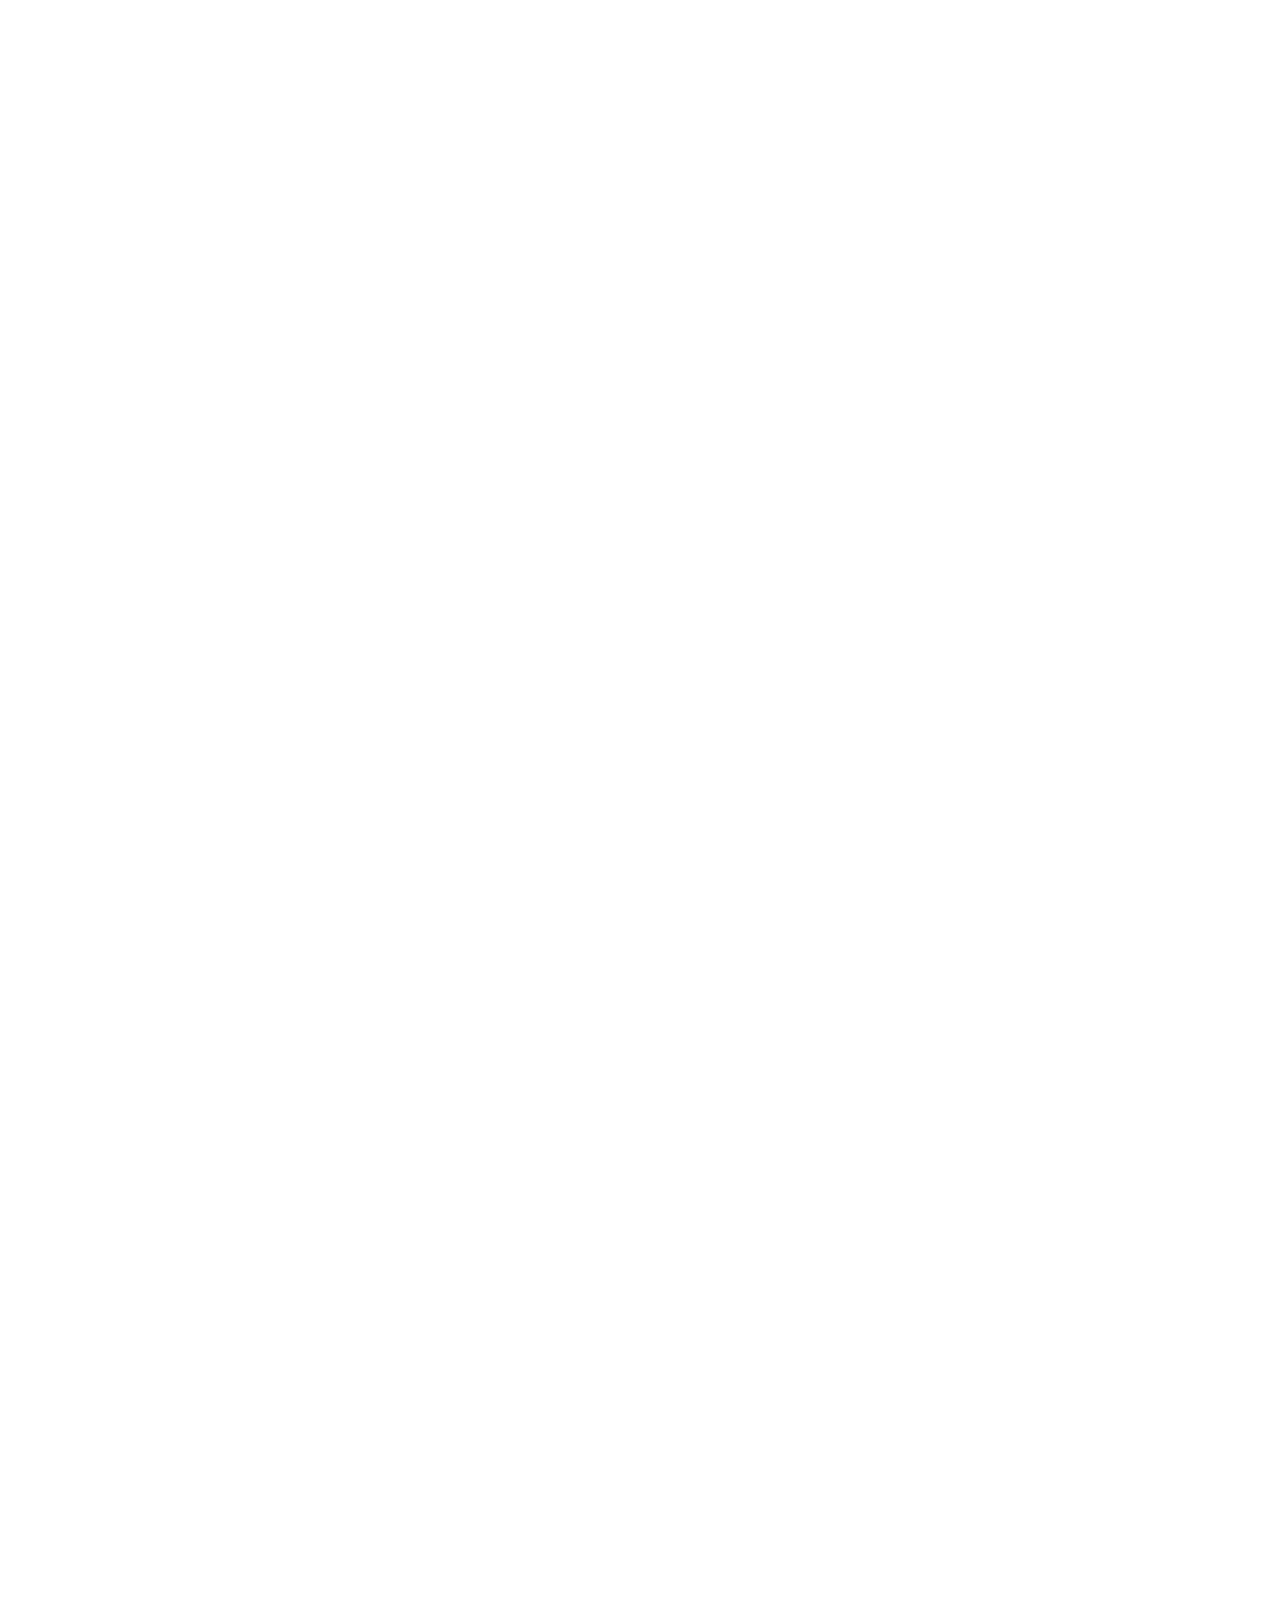
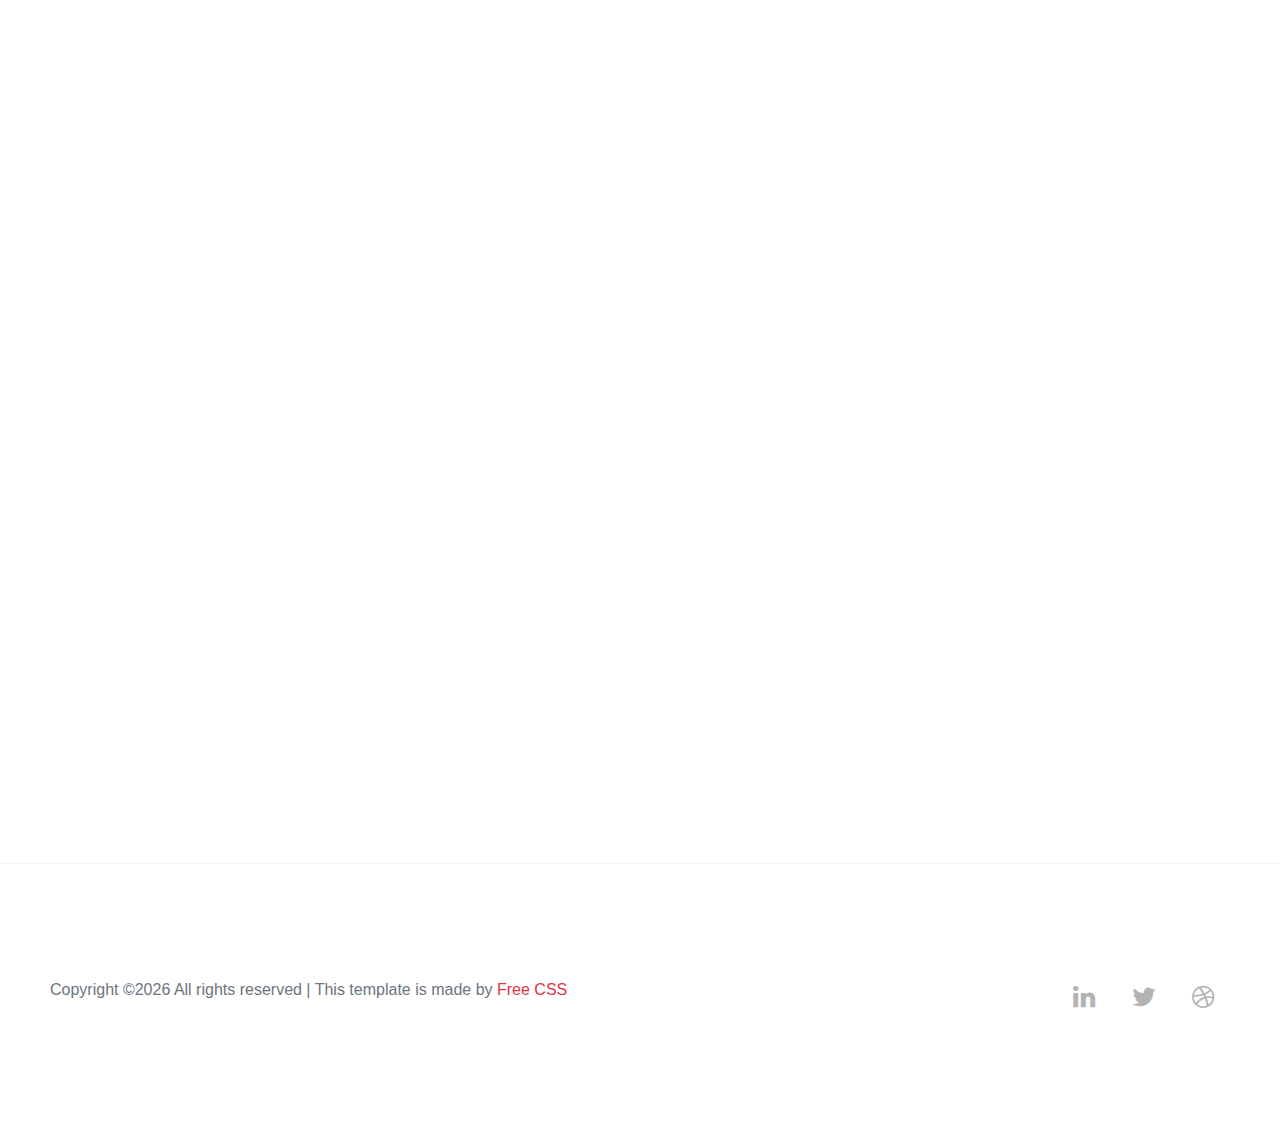
<file: about.html>
<!doctype html>
<html lang="en">
  <head>
    <meta charset="utf-8">
    <meta name="viewport" content="width=device-width, initial-scale=1, shrink-to-fit=no">
    <title>About Me</title>
    <link rel="stylesheet" href="css/bootstrap.min.css">
    <link rel="stylesheet" href="css/aos.min.css">
    <link rel="stylesheet" href="css/hamburgers/hamburgers.min.css">
    <link rel="stylesheet" href="css/owl.carousel.min.css">
    <link rel="stylesheet" href="fonts/icomoon/style.css">
    <link rel="stylesheet" href="css/animsition.min.css">
    <link rel="icon" href="images/app.png" type="image/x-icon">
    <link rel="stylesheet" href="https://cdnjs.cloudflare.com/ajax/libs/font-awesome/4.7.0/css/font-awesome.min.css">
    
    <link rel="stylesheet" href="css/style.css">
  </head>
  <body>
  
  <div class="js-animsition animsition" data-animsition-in-class="fade-in" data-animsition-out-class="fade-out">

    <header class="templateux-navbar navbar-light"  data-aos="fade-down">
      <div class="container-fluid">
        <div class="row">
          <div class="col-sm-3 col-3"><div class="site-logo"><a href="index.html" class="animsition-link"><img src="images/app2.svg" class="img-fluid"></a></div></div>
          <div class="col-sm-9 col-9 text-right">
            <button class="hamburger hamburger--spin toggle-menu ml-auto js-toggle-menu" type="button">
              <span class="hamburger-box">
                <span class="hamburger-inner"></span>
              </span>
            </button>  

            <nav class="templateux-menu js-templateux-menu" role="navigation">
              <ul class="list-unstyled">
                <li><a href="index.html" class="animsition-link">Work</a></li>
                <li class="active"><a href="about.html" class="animsition-link">About</a></li>
              </ul>
            </nav>  
          </div>
        </div>
      </div>
    </header>

    <!-- END templateux-navbar -->
    <section class="templateux-hero overlay"  data-scrollax-parent="true">
      <div class="cover" data-scrollax="properties: { translateY: '30%' }"><img src="images/sss.jpg" /></div>

      <div class="container">
        <div class="row align-items-center justify-content-center intro">
          <div class="col-md-10" data-aos="fade-up">
            <h1>About Me</h1>
            <p class="lead">Fresh Graduate, UI/UX Designer, Based in Jakarta, Looking for Experience</p>
            <a href="#next" class="go-down js-smoothscroll"></a>
          </div>
        </div>
      </div>
    </section>
    <!-- END templateux-hero -->
    
    
    <section class="templateux-section" id="next">
      
      <div class="container" data-aos="fade-up">
        <div class="row justify-content-center">
        
          <div class="col-md-10">
              <div class="row">
                  <div class="col-md-12">
                    <div class="block-38 ">
                      <div class="block-38-img">
                        <div class="block-38-header">
                          <center><img class="mb-5" src="images/person_2.jpg" alt="Image placeholder"></center>
                        </div>
                      </div>
                    </div>
                  </div>
          <div class="col-md-6 mb-5">
            <div class="block-38 ">
                <div class="block-38-header">
                  <h3 class="block-38-heading">Bio</h3>
                </div>
                <div class="block-38-body">
                  <p>I'm a fresh graduate in Diploma Program majoring Software Engineering from CCIT - Faculty of Engineering, University of Indonesia.</p>
                  <p>In College, I was active in Unit (Komandro CCIT FT UI, CEDS UI). I had followed business bootcamp for 8 months. From this bootcamp I know my passion is in product development and began to focused my career in UI/UX. </p>
                  <p>When I’m not designing digital products, I usually exploring different art formats, read a book, or watch a movie.</p>
                </div>
            </div>
          </div>
          <div class="col-md-6 mb-5">
              <div class="block-38 ">
                  <div class="block-38-header">
                    <h3 class="block-38-heading">Contact</h3>
                  </div>
                  <div class="block-38-body">
                    <p>I'm currently looking for a job or intern opportunities</p>
                    <p>Shoot me a message in haris.fadhilah21@gmail.com . Check out my <a href="documents/CV.pdf" class="heading-link" target="_blank">Resume</a> and <a href="https://github.com/harisblablabla" class="heading-link" target="_blank">Github</a> here! </p>
                  </div>
              </div>
            </div>
        </div>
        </div>
      </div>
      </div>

      <div class="container-fluid">
        <div class="row">
          <div class="col-md-12" data-aos="fade-up">
            <div class="owl-carousel dots-overlap wide-slider">
              <div class="item"><img src="images/hero_1.jpg" alt="Free Template" class="img-fluid"></div>
              <div class="item"><img src="images/hero_2.jpg" alt="Free Template" class="img-fluid"></div>
              <div class="item"><img src="images/hero_3.jpg" alt="Free Template" class="img-fluid"></div>
            </div>
          </div>
        </div>
        <!-- END row -->
        </div>
      </div>
    </section>
    <!-- END section -->



    <footer class="templateux-footer">
      <div class="container-fluid">
        <div class="row">
          <div class="col-md-6 text-md-left text-center">
            <p>
            <!-- Link back to Colorlib can't be removed. Template is licensed under CC BY 3.0. -->
            Copyright &copy;<script>document.write(new Date().getFullYear());</script> All rights reserved | This template is made by <a href="https://free-css.com" target="_blank" class="text-primary">Free CSS</a>
            <!-- Link back to Colorlib can't be removed. Template is licensed under CC BY 3.0. -->
          </p>
          </div>
          <div class="col-md-6 text-md-right text-center footer-social">
              <a href="https://www.linkedin.com/in/harris-fadhilah/" class="p-3"><span class="icon-linkedin2"></span></a>
              <a href="https://www.twitter.com/harisblablabla/" class="p-3"><span class="icon-twitter2"></span></a>
              <a href="https://www.dribbble.com/harisblablabla/" class="p-3"><span class="icon-dribbble2"></span></a>
          </div>
        </div>
      </div>
    </footer>

  </div>

  
  <script src="js/scripts-all.js"></script>
  <script src="js/main.js"></script>
  
  </body>
</html>
</file>
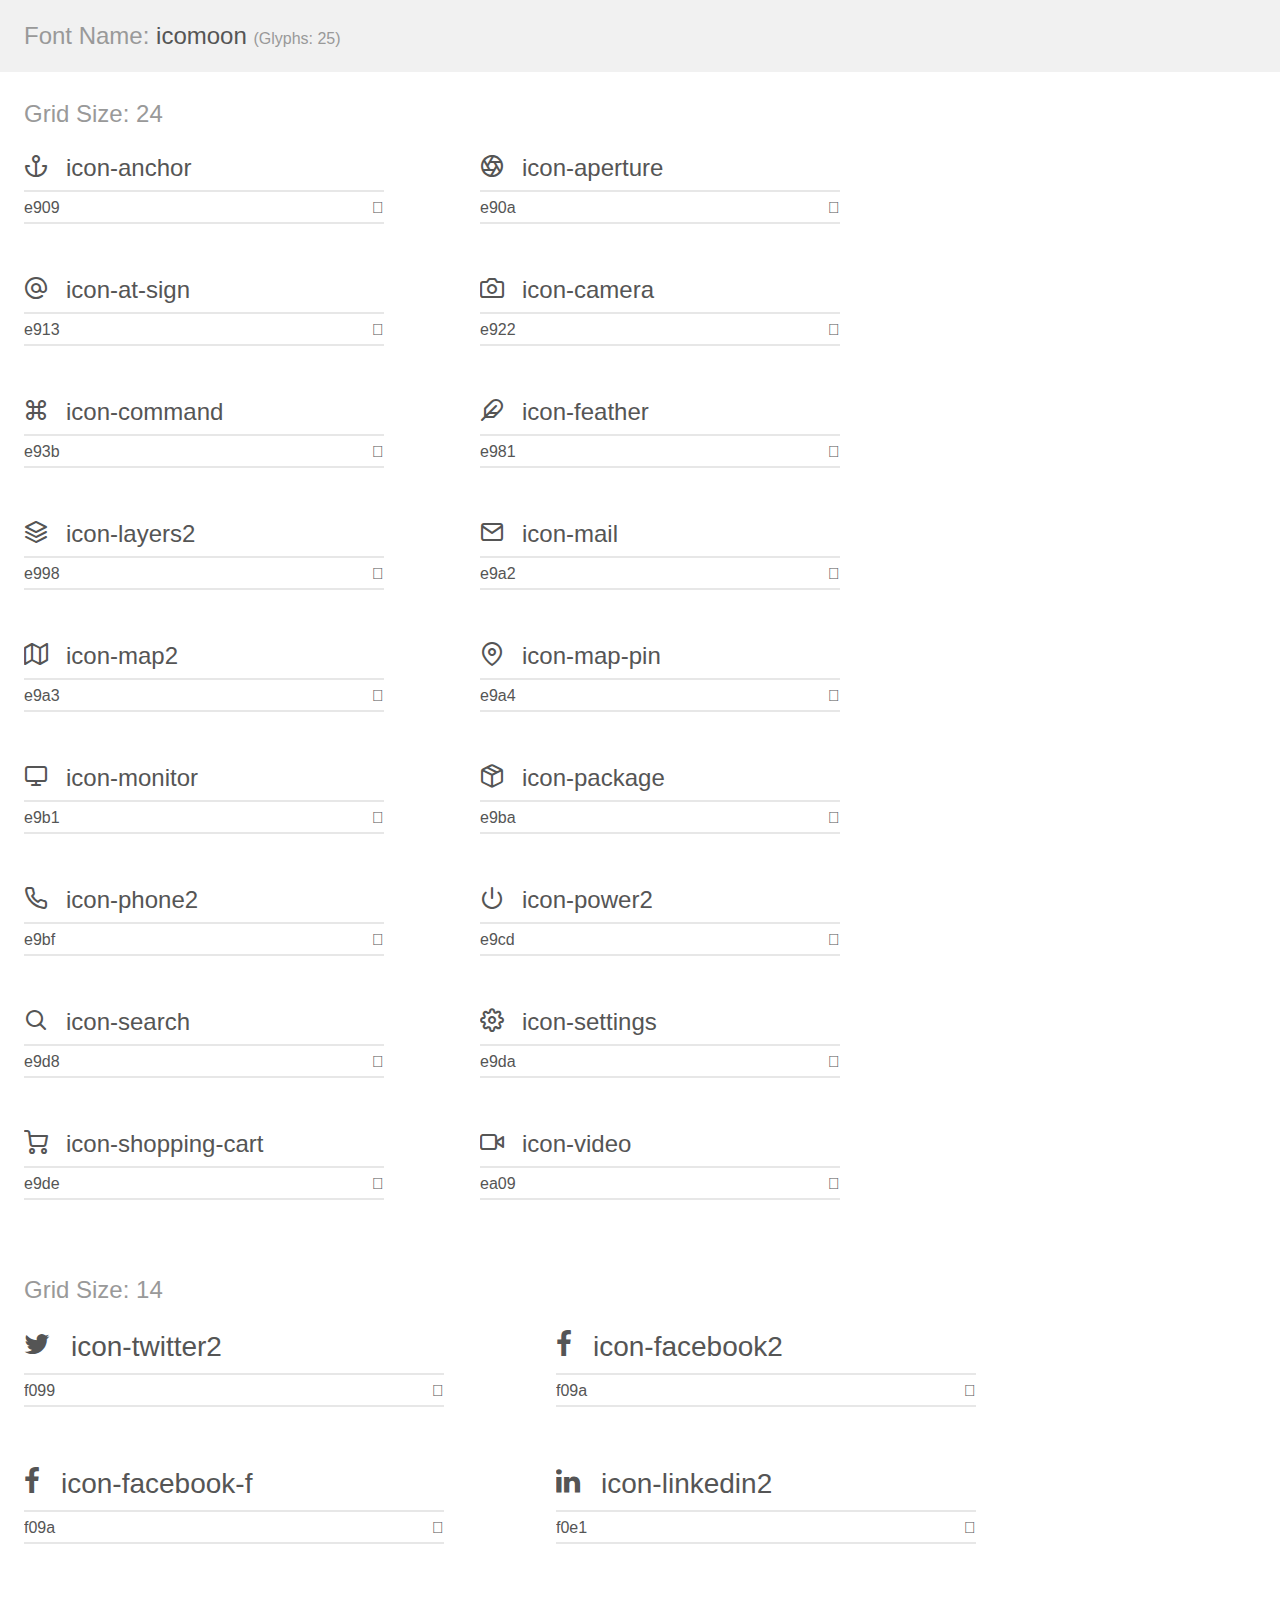
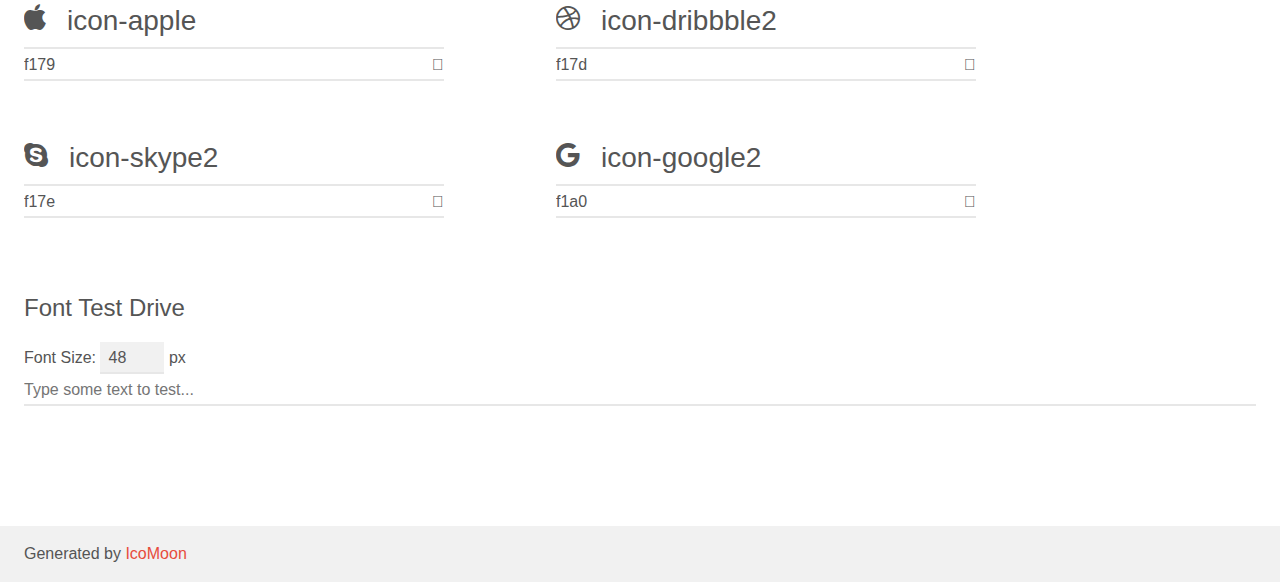
<file: fonts/icomoon/demo.html>
<!doctype html>
<html>
<head>
    <meta charset="utf-8">
    <title>IcoMoon Demo</title>
    <meta name="description" content="An Icon Font Generated By IcoMoon.io">
    <meta name="viewport" content="width=device-width, initial-scale=1">
    <link rel="stylesheet" href="demo-files/demo.css">
    <link rel="stylesheet" href="style.css"></head>
<body>
    <div class="bgc1 clearfix">
        <h1 class="mhmm mvm"><span class="fgc1">Font Name:</span> icomoon <small class="fgc1">(Glyphs:&nbsp;25)</small></h1>
    </div>
    <div class="clearfix mhl ptl">
        <h1 class="mvm mtn fgc1">Grid Size: 24</h1>
        <div class="glyph fs1">
            <div class="clearfix bshadow0 pbs">
                <span class="icon-anchor">
                
                </span>
                <span class="mls"> icon-anchor</span>
            </div>
            <fieldset class="fs0 size1of1 clearfix hidden-false">
                <input type="text" readonly value="e909" class="unit size1of2" />
                <input type="text" maxlength="1" readonly value="&#xe909;" class="unitRight size1of2 talign-right" />
            </fieldset>
            <div class="fs0 bshadow0 clearfix hidden-true">
                <span class="unit pvs fgc1">liga: </span>
                <input type="text" readonly value="" class="liga unitRight" />
            </div>
        </div>
        <div class="glyph fs1">
            <div class="clearfix bshadow0 pbs">
                <span class="icon-aperture">
                
                </span>
                <span class="mls"> icon-aperture</span>
            </div>
            <fieldset class="fs0 size1of1 clearfix hidden-false">
                <input type="text" readonly value="e90a" class="unit size1of2" />
                <input type="text" maxlength="1" readonly value="&#xe90a;" class="unitRight size1of2 talign-right" />
            </fieldset>
            <div class="fs0 bshadow0 clearfix hidden-true">
                <span class="unit pvs fgc1">liga: </span>
                <input type="text" readonly value="" class="liga unitRight" />
            </div>
        </div>
        <div class="glyph fs1">
            <div class="clearfix bshadow0 pbs">
                <span class="icon-at-sign">
                
                </span>
                <span class="mls"> icon-at-sign</span>
            </div>
            <fieldset class="fs0 size1of1 clearfix hidden-false">
                <input type="text" readonly value="e913" class="unit size1of2" />
                <input type="text" maxlength="1" readonly value="&#xe913;" class="unitRight size1of2 talign-right" />
            </fieldset>
            <div class="fs0 bshadow0 clearfix hidden-true">
                <span class="unit pvs fgc1">liga: </span>
                <input type="text" readonly value="" class="liga unitRight" />
            </div>
        </div>
        <div class="glyph fs1">
            <div class="clearfix bshadow0 pbs">
                <span class="icon-camera">
                
                </span>
                <span class="mls"> icon-camera</span>
            </div>
            <fieldset class="fs0 size1of1 clearfix hidden-false">
                <input type="text" readonly value="e922" class="unit size1of2" />
                <input type="text" maxlength="1" readonly value="&#xe922;" class="unitRight size1of2 talign-right" />
            </fieldset>
            <div class="fs0 bshadow0 clearfix hidden-true">
                <span class="unit pvs fgc1">liga: </span>
                <input type="text" readonly value="" class="liga unitRight" />
            </div>
        </div>
        <div class="glyph fs1">
            <div class="clearfix bshadow0 pbs">
                <span class="icon-command">
                
                </span>
                <span class="mls"> icon-command</span>
            </div>
            <fieldset class="fs0 size1of1 clearfix hidden-false">
                <input type="text" readonly value="e93b" class="unit size1of2" />
                <input type="text" maxlength="1" readonly value="&#xe93b;" class="unitRight size1of2 talign-right" />
            </fieldset>
            <div class="fs0 bshadow0 clearfix hidden-true">
                <span class="unit pvs fgc1">liga: </span>
                <input type="text" readonly value="" class="liga unitRight" />
            </div>
        </div>
        <div class="glyph fs1">
            <div class="clearfix bshadow0 pbs">
                <span class="icon-feather">
                
                </span>
                <span class="mls"> icon-feather</span>
            </div>
            <fieldset class="fs0 size1of1 clearfix hidden-false">
                <input type="text" readonly value="e981" class="unit size1of2" />
                <input type="text" maxlength="1" readonly value="&#xe981;" class="unitRight size1of2 talign-right" />
            </fieldset>
            <div class="fs0 bshadow0 clearfix hidden-true">
                <span class="unit pvs fgc1">liga: </span>
                <input type="text" readonly value="" class="liga unitRight" />
            </div>
        </div>
        <div class="glyph fs1">
            <div class="clearfix bshadow0 pbs">
                <span class="icon-layers2">
                
                </span>
                <span class="mls"> icon-layers2</span>
            </div>
            <fieldset class="fs0 size1of1 clearfix hidden-false">
                <input type="text" readonly value="e998" class="unit size1of2" />
                <input type="text" maxlength="1" readonly value="&#xe998;" class="unitRight size1of2 talign-right" />
            </fieldset>
            <div class="fs0 bshadow0 clearfix hidden-true">
                <span class="unit pvs fgc1">liga: </span>
                <input type="text" readonly value="" class="liga unitRight" />
            </div>
        </div>
        <div class="glyph fs1">
            <div class="clearfix bshadow0 pbs">
                <span class="icon-mail">
                
                </span>
                <span class="mls"> icon-mail</span>
            </div>
            <fieldset class="fs0 size1of1 clearfix hidden-false">
                <input type="text" readonly value="e9a2" class="unit size1of2" />
                <input type="text" maxlength="1" readonly value="&#xe9a2;" class="unitRight size1of2 talign-right" />
            </fieldset>
            <div class="fs0 bshadow0 clearfix hidden-true">
                <span class="unit pvs fgc1">liga: </span>
                <input type="text" readonly value="" class="liga unitRight" />
            </div>
        </div>
        <div class="glyph fs1">
            <div class="clearfix bshadow0 pbs">
                <span class="icon-map2">
                
                </span>
                <span class="mls"> icon-map2</span>
            </div>
            <fieldset class="fs0 size1of1 clearfix hidden-false">
                <input type="text" readonly value="e9a3" class="unit size1of2" />
                <input type="text" maxlength="1" readonly value="&#xe9a3;" class="unitRight size1of2 talign-right" />
            </fieldset>
            <div class="fs0 bshadow0 clearfix hidden-true">
                <span class="unit pvs fgc1">liga: </span>
                <input type="text" readonly value="" class="liga unitRight" />
            </div>
        </div>
        <div class="glyph fs1">
            <div class="clearfix bshadow0 pbs">
                <span class="icon-map-pin">
                
                </span>
                <span class="mls"> icon-map-pin</span>
            </div>
            <fieldset class="fs0 size1of1 clearfix hidden-false">
                <input type="text" readonly value="e9a4" class="unit size1of2" />
                <input type="text" maxlength="1" readonly value="&#xe9a4;" class="unitRight size1of2 talign-right" />
            </fieldset>
            <div class="fs0 bshadow0 clearfix hidden-true">
                <span class="unit pvs fgc1">liga: </span>
                <input type="text" readonly value="" class="liga unitRight" />
            </div>
        </div>
        <div class="glyph fs1">
            <div class="clearfix bshadow0 pbs">
                <span class="icon-monitor">
                
                </span>
                <span class="mls"> icon-monitor</span>
            </div>
            <fieldset class="fs0 size1of1 clearfix hidden-false">
                <input type="text" readonly value="e9b1" class="unit size1of2" />
                <input type="text" maxlength="1" readonly value="&#xe9b1;" class="unitRight size1of2 talign-right" />
            </fieldset>
            <div class="fs0 bshadow0 clearfix hidden-true">
                <span class="unit pvs fgc1">liga: </span>
                <input type="text" readonly value="" class="liga unitRight" />
            </div>
        </div>
        <div class="glyph fs1">
            <div class="clearfix bshadow0 pbs">
                <span class="icon-package">
                
                </span>
                <span class="mls"> icon-package</span>
            </div>
            <fieldset class="fs0 size1of1 clearfix hidden-false">
                <input type="text" readonly value="e9ba" class="unit size1of2" />
                <input type="text" maxlength="1" readonly value="&#xe9ba;" class="unitRight size1of2 talign-right" />
            </fieldset>
            <div class="fs0 bshadow0 clearfix hidden-true">
                <span class="unit pvs fgc1">liga: </span>
                <input type="text" readonly value="" class="liga unitRight" />
            </div>
        </div>
        <div class="glyph fs1">
            <div class="clearfix bshadow0 pbs">
                <span class="icon-phone2">
                
                </span>
                <span class="mls"> icon-phone2</span>
            </div>
            <fieldset class="fs0 size1of1 clearfix hidden-false">
                <input type="text" readonly value="e9bf" class="unit size1of2" />
                <input type="text" maxlength="1" readonly value="&#xe9bf;" class="unitRight size1of2 talign-right" />
            </fieldset>
            <div class="fs0 bshadow0 clearfix hidden-true">
                <span class="unit pvs fgc1">liga: </span>
                <input type="text" readonly value="" class="liga unitRight" />
            </div>
        </div>
        <div class="glyph fs1">
            <div class="clearfix bshadow0 pbs">
                <span class="icon-power2">
                
                </span>
                <span class="mls"> icon-power2</span>
            </div>
            <fieldset class="fs0 size1of1 clearfix hidden-false">
                <input type="text" readonly value="e9cd" class="unit size1of2" />
                <input type="text" maxlength="1" readonly value="&#xe9cd;" class="unitRight size1of2 talign-right" />
            </fieldset>
            <div class="fs0 bshadow0 clearfix hidden-true">
                <span class="unit pvs fgc1">liga: </span>
                <input type="text" readonly value="" class="liga unitRight" />
            </div>
        </div>
        <div class="glyph fs1">
            <div class="clearfix bshadow0 pbs">
                <span class="icon-search">
                
                </span>
                <span class="mls"> icon-search</span>
            </div>
            <fieldset class="fs0 size1of1 clearfix hidden-false">
                <input type="text" readonly value="e9d8" class="unit size1of2" />
                <input type="text" maxlength="1" readonly value="&#xe9d8;" class="unitRight size1of2 talign-right" />
            </fieldset>
            <div class="fs0 bshadow0 clearfix hidden-true">
                <span class="unit pvs fgc1">liga: </span>
                <input type="text" readonly value="" class="liga unitRight" />
            </div>
        </div>
        <div class="glyph fs1">
            <div class="clearfix bshadow0 pbs">
                <span class="icon-settings">
                
                </span>
                <span class="mls"> icon-settings</span>
            </div>
            <fieldset class="fs0 size1of1 clearfix hidden-false">
                <input type="text" readonly value="e9da" class="unit size1of2" />
                <input type="text" maxlength="1" readonly value="&#xe9da;" class="unitRight size1of2 talign-right" />
            </fieldset>
            <div class="fs0 bshadow0 clearfix hidden-true">
                <span class="unit pvs fgc1">liga: </span>
                <input type="text" readonly value="" class="liga unitRight" />
            </div>
        </div>
        <div class="glyph fs1">
            <div class="clearfix bshadow0 pbs">
                <span class="icon-shopping-cart">
                
                </span>
                <span class="mls"> icon-shopping-cart</span>
            </div>
            <fieldset class="fs0 size1of1 clearfix hidden-false">
                <input type="text" readonly value="e9de" class="unit size1of2" />
                <input type="text" maxlength="1" readonly value="&#xe9de;" class="unitRight size1of2 talign-right" />
            </fieldset>
            <div class="fs0 bshadow0 clearfix hidden-true">
                <span class="unit pvs fgc1">liga: </span>
                <input type="text" readonly value="" class="liga unitRight" />
            </div>
        </div>
        <div class="glyph fs1">
            <div class="clearfix bshadow0 pbs">
                <span class="icon-video">
                
                </span>
                <span class="mls"> icon-video</span>
            </div>
            <fieldset class="fs0 size1of1 clearfix hidden-false">
                <input type="text" readonly value="ea09" class="unit size1of2" />
                <input type="text" maxlength="1" readonly value="&#xea09;" class="unitRight size1of2 talign-right" />
            </fieldset>
            <div class="fs0 bshadow0 clearfix hidden-true">
                <span class="unit pvs fgc1">liga: </span>
                <input type="text" readonly value="" class="liga unitRight" />
            </div>
        </div>
    </div>
    <div class="clearfix mhl ptl">
        <h1 class="mvm mtn fgc1">Grid Size: 14</h1>
        <div class="glyph fs2">
            <div class="clearfix bshadow0 pbs">
                <span class="icon-twitter2">
                
                </span>
                <span class="mls"> icon-twitter2</span>
            </div>
            <fieldset class="fs0 size1of1 clearfix hidden-false">
                <input type="text" readonly value="f099" class="unit size1of2" />
                <input type="text" maxlength="1" readonly value="&#xf099;" class="unitRight size1of2 talign-right" />
            </fieldset>
            <div class="fs0 bshadow0 clearfix hidden-true">
                <span class="unit pvs fgc1">liga: </span>
                <input type="text" readonly value="" class="liga unitRight" />
            </div>
        </div>
        <div class="glyph fs2">
            <div class="clearfix bshadow0 pbs">
                <span class="icon-facebook2">
                
                </span>
                <span class="mls"> icon-facebook2</span>
            </div>
            <fieldset class="fs0 size1of1 clearfix hidden-false">
                <input type="text" readonly value="f09a" class="unit size1of2" />
                <input type="text" maxlength="1" readonly value="&#xf09a;" class="unitRight size1of2 talign-right" />
            </fieldset>
            <div class="fs0 bshadow0 clearfix hidden-true">
                <span class="unit pvs fgc1">liga: </span>
                <input type="text" readonly value="" class="liga unitRight" />
            </div>
        </div>
        <div class="glyph fs2">
            <div class="clearfix bshadow0 pbs">
                <span class="icon-facebook-f">
                
                </span>
                <span class="mls"> icon-facebook-f</span>
            </div>
            <fieldset class="fs0 size1of1 clearfix hidden-false">
                <input type="text" readonly value="f09a" class="unit size1of2" />
                <input type="text" maxlength="1" readonly value="&#xf09a;" class="unitRight size1of2 talign-right" />
            </fieldset>
            <div class="fs0 bshadow0 clearfix hidden-true">
                <span class="unit pvs fgc1">liga: </span>
                <input type="text" readonly value="" class="liga unitRight" />
            </div>
        </div>
        <div class="glyph fs2">
            <div class="clearfix bshadow0 pbs">
                <span class="icon-linkedin2">
                
                </span>
                <span class="mls"> icon-linkedin2</span>
            </div>
            <fieldset class="fs0 size1of1 clearfix hidden-false">
                <input type="text" readonly value="f0e1" class="unit size1of2" />
                <input type="text" maxlength="1" readonly value="&#xf0e1;" class="unitRight size1of2 talign-right" />
            </fieldset>
            <div class="fs0 bshadow0 clearfix hidden-true">
                <span class="unit pvs fgc1">liga: </span>
                <input type="text" readonly value="" class="liga unitRight" />
            </div>
        </div>
        <div class="glyph fs2">
            <div class="clearfix bshadow0 pbs">
                <span class="icon-apple">
                
                </span>
                <span class="mls"> icon-apple</span>
            </div>
            <fieldset class="fs0 size1of1 clearfix hidden-false">
                <input type="text" readonly value="f179" class="unit size1of2" />
                <input type="text" maxlength="1" readonly value="&#xf179;" class="unitRight size1of2 talign-right" />
            </fieldset>
            <div class="fs0 bshadow0 clearfix hidden-true">
                <span class="unit pvs fgc1">liga: </span>
                <input type="text" readonly value="" class="liga unitRight" />
            </div>
        </div>
        <div class="glyph fs2">
            <div class="clearfix bshadow0 pbs">
                <span class="icon-dribbble2">
                
                </span>
                <span class="mls"> icon-dribbble2</span>
            </div>
            <fieldset class="fs0 size1of1 clearfix hidden-false">
                <input type="text" readonly value="f17d" class="unit size1of2" />
                <input type="text" maxlength="1" readonly value="&#xf17d;" class="unitRight size1of2 talign-right" />
            </fieldset>
            <div class="fs0 bshadow0 clearfix hidden-true">
                <span class="unit pvs fgc1">liga: </span>
                <input type="text" readonly value="" class="liga unitRight" />
            </div>
        </div>
        <div class="glyph fs2">
            <div class="clearfix bshadow0 pbs">
                <span class="icon-skype2">
                
                </span>
                <span class="mls"> icon-skype2</span>
            </div>
            <fieldset class="fs0 size1of1 clearfix hidden-false">
                <input type="text" readonly value="f17e" class="unit size1of2" />
                <input type="text" maxlength="1" readonly value="&#xf17e;" class="unitRight size1of2 talign-right" />
            </fieldset>
            <div class="fs0 bshadow0 clearfix hidden-true">
                <span class="unit pvs fgc1">liga: </span>
                <input type="text" readonly value="" class="liga unitRight" />
            </div>
        </div>
        <div class="glyph fs2">
            <div class="clearfix bshadow0 pbs">
                <span class="icon-google2">
                
                </span>
                <span class="mls"> icon-google2</span>
            </div>
            <fieldset class="fs0 size1of1 clearfix hidden-false">
                <input type="text" readonly value="f1a0" class="unit size1of2" />
                <input type="text" maxlength="1" readonly value="&#xf1a0;" class="unitRight size1of2 talign-right" />
            </fieldset>
            <div class="fs0 bshadow0 clearfix hidden-true">
                <span class="unit pvs fgc1">liga: </span>
                <input type="text" readonly value="" class="liga unitRight" />
            </div>
        </div>
    </div>

    <!--[if gt IE 8]><!-->
    <div class="mhl clearfix mbl">
        <h1>Font Test Drive</h1>
        <label>
            Font Size: <input id="fontSize" type="number" class="textbox0 mbm"
            min="8" value="48" />
            px
        </label>
        <input id="testText" type="text" class="phl size1of1 mvl"
        placeholder="Type some text to test..." value=""/>
        <div id="testDrive" class="icon-">&nbsp;
        </div>
    </div>
    <!--<![endif]-->
    <div class="bgc1 clearfix">
        <p class="mhl">Generated by <a href="https://icomoon.io/app">IcoMoon</a></p>
    </div>

    <script src="demo-files/demo.js"></script>
</body>
</html>
</file>
<file: fonts/icomoon/style.css>
@font-face {
  font-family: 'icomoon';
  src:  url('fonts/icomoon.eot?f194zt');
  src:  url('fonts/icomoon.eot?f194zt#iefix') format('embedded-opentype'),
    url('fonts/icomoon.ttf?f194zt') format('truetype'),
    url('fonts/icomoon.woff?f194zt') format('woff'),
    url('fonts/icomoon.svg?f194zt#icomoon') format('svg');
  font-weight: normal;
  font-style: normal;
}

[class^="icon-"], [class*=" icon-"] {
  /* use !important to prevent issues with browser extensions that change fonts */
  font-family: 'icomoon' !important;
  speak: none;
  font-style: normal;
  font-weight: normal;
  font-variant: normal;
  text-transform: none;
  line-height: 1;

  /* Better Font Rendering =========== */
  -webkit-font-smoothing: antialiased;
  -moz-osx-font-smoothing: grayscale;
}

.icon-anchor:before {
  content: "\e909";
}
.icon-aperture:before {
  content: "\e90a";
}
.icon-at-sign:before {
  content: "\e913";
}
.icon-camera:before {
  content: "\e922";
}
.icon-command:before {
  content: "\e93b";
}
.icon-feather:before {
  content: "\e981";
}
.icon-layers2:before {
  content: "\e998";
}
.icon-mail:before {
  content: "\e9a2";
}
.icon-map2:before {
  content: "\e9a3";
}
.icon-map-pin:before {
  content: "\e9a4";
}
.icon-monitor:before {
  content: "\e9b1";
}
.icon-package:before {
  content: "\e9ba";
}
.icon-phone2:before {
  content: "\e9bf";
}
.icon-power2:before {
  content: "\e9cd";
}
.icon-search:before {
  content: "\e9d8";
}
.icon-settings:before {
  content: "\e9da";
}
.icon-shopping-cart:before {
  content: "\e9de";
}
.icon-video:before {
  content: "\ea09";
}
.icon-twitter2:before {
  content: "\f099";
}
.icon-facebook2:before {
  content: "\f09a";
}
.icon-facebook-f:before {
  content: "\f09a";
}
.icon-linkedin2:before {
  content: "\f0e1";
}
.icon-apple:before {
  content: "\f179";
}
.icon-dribbble2:before {
  content: "\f17d";
}
.icon-skype2:before {
  content: "\f17e";
}
.icon-google2:before {
  content: "\f1a0";
}

.icon-heart:before{
  content:"\f004";
}
</file>
<file: css/style.css>
body { font-size: 16px; line-height: 1.8; color: #6c757d; font-family: -apple-system, BlinkMacSystemFont, "Segoe UI", Roboto, "Helvetica Neue", Arial, sans-serif, "Apple Color Emoji", "Segoe UI Emoji", "Segoe UI Symbol"; }

::-moz-selection { background: yellow; }

::selection { background: yellow; }

h1, h2, h3, h4, h5 { color: #000; }

a { -webkit-transition: .3s all ease; -o-transition: .3s all ease; transition: .3s all ease; }

a:hover, a:active, a:focus { text-decoration: none; outline: none; }

.templateux-navbar { position: absolute; top: 0; left: 0; width: 100%; padding: 35px 0; z-index: 99999; }

.templateux-navbar .container-fluid { max-width: 100%; }

.templateux-navbar .toggle-menu { z-index: 9999; position: relative; top: -13px; display: none; }

@media (max-width: 767.98px) { .templateux-navbar .toggle-menu { display: block; } }

.templateux-navbar .toggle-menu:active, .templateux-navbar .toggle-menu:focus { outline: none; }

.templateux-navbar .site-logo { position: relative; top: -10px; z-index: 9999; max-height: 150px; max-width: 150px; }

.templateux-navbar .site-logo a { font-size: 30px; color: #000;  }

.templateux-navbar .templateux-menu { position: relative; }

.templateux-navbar .templateux-menu ul { margin-bottom: 0; }

.templateux-navbar .templateux-menu ul li { display: inline-block; }

.templateux-navbar .templateux-menu ul li a { margin-right: 20px; font-size: 13px; text-transform: uppercase; letter-spacing: .2em; color: #000; position: relative; padding-bottom: 5px; display: block; }

.templateux-navbar .templateux-menu ul li a:before { content: ""; position: absolute; bottom: 0; height: 2px; width: 0; left: 0; background: #dc3545; -webkit-transition: .15s width ease; -o-transition: .15s width ease; transition: .15s width ease; }

.templateux-navbar .templateux-menu ul li a:hover:before { width: 100%; }

.templateux-navbar .templateux-menu ul li.active > a:before { width: 100%; }

.templateux-navbar .templateux-menu ul li:last-child a { margin-right: 0; }

@media (max-width: 767.98px) { .templateux-navbar .templateux-menu { position: fixed; width: 100%; background-color: #fff; top: 0; left: 0; margin: 0; text-align: left; height: 100vh; min-height: 400px; padding: 15px; display: none; padding-top: 100px; overflow-y: scroll; }
  .templateux-navbar .templateux-menu ul { margin-left: 40px; }
  .templateux-navbar .templateux-menu ul li { display: block; margin-bottom: 10px; }
  .templateux-navbar .templateux-menu ul li a { padding: 10px 0 2px 0; font-size: 18px; display: inline-block; } }

@media (max-width: 767.98px) { .templateux-navbar .templateux-menu ul { margin-left: 0px; } }

.templateux-navbar.navbar-light .site-logo a { color: #fff; }

.templateux-navbar.navbar-light .hamburger .hamburger-inner, .templateux-navbar.navbar-light .hamburger .hamburger-inner::before, .templateux-navbar.navbar-light .hamburger .hamburger-inner::after { background-color: #fff; }

.templateux-navbar.navbar-light .templateux-menu ul li a { color: #fff; }

.menu-open .templateux-navbar { position: fixed; left: 0; top: 0; }

@media (max-width: 767.98px) { .menu-open .site-logo a { color: #000 !important; } }

.menu-open .navbar-light .hamburger .hamburger-inner, .menu-open .navbar-light .hamburger .hamburger-inner::before, .menu-open .navbar-light .hamburger .hamburger-inner::after { background-color: #000; }

.menu-open .templateux-menu li { opacity: 0; visibility: hidden; margin-left: -10px; position: relative; -webkit-transition: .3s all ease-in-out; -o-transition: .3s all ease-in-out; transition: .3s all ease-in-out; }

.menu-open .templateux-menu li.staggard { opacity: 1; visibility: visible; margin-left: 0px; }

@media (max-width: 767.98px) { .menu-open .templateux-menu li a { color: #000 !important; } }

.templateux-hero { background-size: cover; background-repeat: no-repeat; background-position: center center; position: relative; overflow: hidden; }

.templateux-hero .lead { font-size: 28px; }

@media (max-width: 991.98px) { .templateux-hero .lead { font-size: 20px; } }

.templateux-hero .cover { position: absolute; display: block; width: 100%; height: 100%; z-index: -1; }

.templateux-hero .cover img { position: absolute; display: block; min-width: 100%; min-height: 100%; top: 50%; left: 50%; -webkit-transform: translate(-50%, -50%); -ms-transform: translate(-50%, -50%); transform: translate(-50%, -50%); }

.templateux-hero.overlay:before { content: ""; position: absolute; background: rgba(0, 0, 0, 0.7); left: 0; top: 0; bottom: 0; right: 0; }

.templateux-hero.overlay h1 { color: #fff; }

.templateux-hero.overlay .lead { color: #fff; opacity: .5; }

.templateux-hero, .intro { height: 90vh; min-height: 700px; }

.templateux-hero h1, .intro h1 { color: #000; font-size: 70px; }

@media (max-width: 991.98px) { .templateux-hero h1, .intro h1 { font-size: 36px; } }

.templateux-portfolio-overlap { position: relative; margin-top: -100px; }

@media (max-width: 991.98px) { .templateux-portfolio-overlap { margin-top: -50px; } }

.container-fluid { padding-left: 50px; padding-right: 50px; max-width: 1600px; }

@media (max-width: 767.98px) { .container-fluid { padding-left: 15px; padding-right: 15px; } }

.templateux-section { padding: 7em 0; }

@media (max-width: 991.98px) { .templateux-section { padding: 3em 0; } }

.templateux-section h2 { line-height: 1.5; }

.templateux-cta { padding: 7em 0; display: block; background: #f8f9fa; position: relative; }

.templateux-cta:before { content: ""; position: absolute; height: 0px; bottom: 0; background: #dc3545; width: 100%; left: 0; -webkit-transition: .3s all ease-out; -o-transition: .3s all ease-out; transition: .3s all ease-out; }

.templateux-cta .cta-inner { display: block; text-align: center; }

.templateux-cta span { display: block; position: absolute; left: 50%; top: 50%; -webkit-transform: translate(-50%, -50%); -ms-transform: translate(-50%, -50%); transform: translate(-50%, -50%); -webkit-transition: .3s all ease; -o-transition: .3s all ease; transition: .3s all ease; }

.templateux-cta .words-1 { opacity: 1; visibility: visible; top: 0; }

.templateux-cta .words-2 { opacity: 0; visibility: hidden; top: 40px; }

.templateux-cta h2 { font-weight: normal; margin-bottom: 0; color: #000; position: relative; bottom: 0; -webkit-transition: .4s all ease; -o-transition: .4s all ease; transition: .4s all ease; }

.templateux-cta:hover:before, .templateux-cta:focus:before { height: 100%; }

.templateux-cta:hover .words-1, .templateux-cta:focus .words-1 { opacity: 0; visibility: hidden; top: -40px; }

.templateux-cta:hover .words-2, .templateux-cta:focus .words-2 { opacity: 1; visibility: visible; top: 0px; color: #fff; }

.section-heading { font-size: 14px; color: #495057; margin-bottom: 30px; display: block; position: relative; }

.section-heading:after { content: ""; height: 2px; width: 30%; position: absolute; top: 50%; right: 0; -webkit-transform: translateX(-50%); -ms-transform: translateX(-50%); transform: translateX(-50%); background: #000; }

.project, .post { position: relative; float: left; width: 100%; margin-bottom: 30px; }

.project figure, .post figure { margin: 0; position: relative; }

.project .project-hover, .project .post-hover, .post .project-hover, .post .post-hover { position: absolute; top: 0; left: 0; right: 0; bottom: 0; background: rgba(220, 53, 69, 0.9); visibility: hidden; opacity: 0; -webkit-transition: .3s all ease; -o-transition: .3s all ease; transition: .3s all ease; }

.project .project-hover .project-hover-inner, .project .project-hover .post-hover-inner, .project .post-hover .project-hover-inner, .project .post-hover .post-hover-inner, .post .project-hover .project-hover-inner, .post .project-hover .post-hover-inner, .post .post-hover .project-hover-inner, .post .post-hover .post-hover-inner { position: absolute; z-index: 99; left: 50%; top: 50%; visibility: hidden; opacity: 0; -webkit-transition: .3s all ease; -o-transition: .3s all ease; transition: .3s all ease; -webkit-transform: translate(-50%, -50%); -ms-transform: translate(-50%, -50%); transform: translate(-50%, -50%); transition: .3s all ease; text-align: center; }

.project .project-hover .project-hover-inner h2, .project .project-hover .post-hover-inner h2, .project .post-hover .project-hover-inner h2, .project .post-hover .post-hover-inner h2, .post .project-hover .project-hover-inner h2, .post .project-hover .post-hover-inner h2, .post .post-hover .project-hover-inner h2, .post .post-hover .post-hover-inner h2 { color: #fff; font-size: 26px; line-height: 1.2; -webkit-transition: .3s all ease; -o-transition: .3s all ease; transition: .3s all ease; opacity: 0; visibility: hidden; position: relative; bottom: -30px; }

.project .project-hover .project-hover-inner span, .project .project-hover .post-hover-inner span, .project .post-hover .project-hover-inner span, .project .post-hover .post-hover-inner span, .post .project-hover .project-hover-inner span, .post .project-hover .post-hover-inner span, .post .post-hover .project-hover-inner span, .post .post-hover .post-hover-inner span { color: rgba(255, 255, 255, 0.8); opacity: 0; visibility: hidden; position: relative; bottom: -30px; -webkit-transition: .5s all ease; -o-transition: .5s all ease; transition: .5s all ease; }

.project:hover .project-hover, .project:hover .post-hover, .project:focus .project-hover, .project:focus .post-hover, .post:hover .project-hover, .post:hover .post-hover, .post:focus .project-hover, .post:focus .post-hover { visibility: visible; opacity: 1; }

.project:hover .project-hover .project-hover-inner, .project:hover .project-hover .post-hover-inner, .project:hover .post-hover .project-hover-inner, .project:hover .post-hover .post-hover-inner, .project:focus .project-hover .project-hover-inner, .project:focus .project-hover .post-hover-inner, .project:focus .post-hover .project-hover-inner, .project:focus .post-hover .post-hover-inner, .post:hover .project-hover .project-hover-inner, .post:hover .project-hover .post-hover-inner, .post:hover .post-hover .project-hover-inner, .post:hover .post-hover .post-hover-inner, .post:focus .project-hover .project-hover-inner, .post:focus .project-hover .post-hover-inner, .post:focus .post-hover .project-hover-inner, .post:focus .post-hover .post-hover-inner { visibility: visible; opacity: 1; -webkit-animation-delay: 10s; animation-delay: 10s; }

.project:hover .project-hover .project-hover-inner h2, .project:hover .project-hover .post-hover-inner h2, .project:hover .post-hover .project-hover-inner h2, .project:hover .post-hover .post-hover-inner h2, .project:focus .project-hover .project-hover-inner h2, .project:focus .project-hover .post-hover-inner h2, .project:focus .post-hover .project-hover-inner h2, .project:focus .post-hover .post-hover-inner h2, .post:hover .project-hover .project-hover-inner h2, .post:hover .project-hover .post-hover-inner h2, .post:hover .post-hover .project-hover-inner h2, .post:hover .post-hover .post-hover-inner h2, .post:focus .project-hover .project-hover-inner h2, .post:focus .project-hover .post-hover-inner h2, .post:focus .post-hover .project-hover-inner h2, .post:focus .post-hover .post-hover-inner h2 { opacity: 1; visibility: visible; bottom: 0px; }

.project:hover .project-hover .project-hover-inner span, .project:hover .project-hover .post-hover-inner span, .project:hover .post-hover .project-hover-inner span, .project:hover .post-hover .post-hover-inner span, .project:focus .project-hover .project-hover-inner span, .project:focus .project-hover .post-hover-inner span, .project:focus .post-hover .project-hover-inner span, .project:focus .post-hover .post-hover-inner span, .post:hover .project-hover .project-hover-inner span, .post:hover .project-hover .post-hover-inner span, .post:hover .post-hover .project-hover-inner span, .post:hover .post-hover .post-hover-inner span, .post:focus .project-hover .project-hover-inner span, .post:focus .project-hover .post-hover-inner span, .post:focus .post-hover .project-hover-inner span, .post:focus .post-hover .post-hover-inner span { bottom: 0; visibility: visible; opacity: 1; }

.templateux-footer { padding: 7em 0; border-top: 1px solid #F4F4F4; }

.templateux-footer .container-fluid { max-width: 100%; }

.templateux-footer small { font-size: 16px; }

.templateux-footer p:last-child { margin-bottom: 0; }

.templateux-footer .footer-social { position: relative; }

.templateux-footer .footer-social a { color: #b3b3b3; position: relative; -webkit-transition: .3s all ease; -o-transition: .3s all ease; transition: .3s all ease; font-size: 26px; }

.templateux-footer .footer-social a:hover, .templateux-footer .footer-social a:focus { color: #dc3545; -webkit-transform: scale(1.7); -ms-transform: scale(1.7); transform: scale(1.7); }

.btn:hover, .btn:focus, .btn:active { outline: none; -webkit-box-shadow: none !important; box-shadow: none !important; }

.form-control { height: 50px; background: #f6f6f6; border: none; }

.form-control:active, .form-control:focus { background: #f6f6f6; outline: none; -webkit-box-shadow: none !important; box-shadow: none !important; }

textarea.form-control { height: inherit; }

.button { padding: 15px 40px; display: inline-block; font-size: 13px; letter-spacing: .2em; text-transform: uppercase; color: #fff; border-radius: 30px; border: none; -webkit-transition: .3s all ease; -o-transition: .3s all ease; transition: .3s all ease; }

.button:hover, .button:active, .button:focus { outline: none; }

.button.button--red { background: #dc3545; }

.button.button--red:hover { text-decoration: none; color: #fff; -webkit-box-shadow: 0 20px 40px -5px rgba(0, 0, 0, 0.4); box-shadow: 0 20px 40px -5px rgba(0, 0, 0, 0.4); background: #d32535; }

.go-down { position: relative; width: 40px; height: 40px; display: block; margin-left: -15px; position: absolute; margin-top: 70px; }

.go-down:before { width: 2px; height: 40px; right: 27px; content: ""; display: block; position: absolute; background: #dc3545; left: 50%; -webkit-transform: translateX(-50%); -ms-transform: translateX(-50%); transform: translateX(-50%); pointer-events: none; top: 0; -webkit-transition: .3s all ease; -o-transition: .3s all ease; transition: .3s all ease; }

.go-down:after { content: ""; position: absolute; left: 50%; bottom: -12px; border: solid transparent; content: " "; height: 0; width: 0; margin-left: -1px; position: absolute; border-top-color: #dc3545; border-width: 7px; margin-left: -7px; }

.go-down:hover { height: 70px; }

.go-down:hover:before { height: 70px; }

.templateux-media h3 { font-size: 18px; color: #dc3545; }

.templateux-media .icon span { font-size: 40px; color: #ccc; }

.owl-carousel .owl-dots { position: relative; text-align: center; width: 100%; }

.owl-carousel .owl-dots .owl-dot { width: 20px; height: 20px; position: relative; line-height: 0; }

.owl-carousel .owl-dots .owl-dot:active, .owl-carousel .owl-dots .owl-dot:focus { outline: none; }

.owl-carousel .owl-dots .owl-dot span { border: 2px solid #000; background: none; -webkit-transition: .3s all ease; -o-transition: .3s all ease; transition: .3s all ease; position: absolute; width: 10px; height: 10px; border-radius: 50%; top: 50%; left: 50%; -webkit-transform: translate(-50%, -50%); -ms-transform: translate(-50%, -50%); transform: translate(-50%, -50%); }

.owl-carousel .owl-dots .owl-dot.active span { border: 2px solid #dc3545; background: #dc3545; }

.owl-carousel.dots-overlap .owl-dots { bottom: 50px; position: absolute; z-index: 9; }

.owl-carousel.dots-overlap .owl-dots .owl-dot span { border: 2px solid #fff; background: none; -webkit-transition: .3s all ease; -o-transition: .3s all ease; transition: .3s all ease; position: absolute; width: 10px; height: 10px; border-radius: 50%; top: 50%; left: 50%; -webkit-transform: translate(-50%, -50%); -ms-transform: translate(-50%, -50%); transform: translate(-50%, -50%); }

.owl-carousel.dots-overlap .owl-dots .owl-dot.active span { border: 2px solid #dc3545; background: #dc3545; }

#map { height: 700px; width: 100%; }

.testimony { padding: 7em 0; background: #f7f7f7; }

.testimony blockquote { font-size: 24px; font-weight: 300; }

@media (min-width: 768px) { .testimony blockquote { font-size: 30px; } }

.testimony blockquote p { color: #000; }

.testimony .author { color: #000; text-transform: uppercase; letter-spacing: .2em; }

.work-detail { margin-bottom: 50px; }

.work-detail .caption { display: block; text-transform: uppercase; font-size: 15px; color: #ccc; }

.work-detail strong { font-weight: normal; color: #000; }

.custom-pagination { width: 100%; text-align: center; display: inline-block; }

.custom-pagination li { display: inline-block; }

.custom-pagination .prev a, .custom-pagination .next a { font-size: 20px !important; line-height: 38px !important; }

.custom-pagination li a, .custom-pagination .prev a, .custom-pagination .next a { width: 40px; height: 40px; line-height: 40px; padding: 0; margin: 0; border-radius: 50% !important; font-size: 16px; }

.custom-pagination li.active a, .custom-pagination .prev.active a, .custom-pagination .next.active a { display: block; width: 40px; height: 40px; line-height: 40px; padding: 0; margin: 0; border-radius: 50% !important; font-size: 16px; background: #dc3545; color: #fff; }

.custom-pagination li.active a:hover, .custom-pagination li.active a:focus, .custom-pagination .prev.active a:hover, .custom-pagination .prev.active a:focus, .custom-pagination .next.active a:hover, .custom-pagination .next.active a:focus { color: #fff; }

.custom-pagination .prev { float: left; }

.custom-pagination .next { float: right; }

/* Blog*/
.post-info { font-size: 12px; text-transform: uppercase; font-weight: bold; color: #fff; letter-spacing: .1em; }

.post-info > div { display: inline-block; }

.post-info > div .seperator { display: inline-block; margin: 0 10px; opacity: .5; }

.tagcloud a { text-transform: uppercase; display: inline-block; padding: 4px 10px; margin-bottom: 7px; margin-right: 4px; border-radius: 4px; color: #000; border: 1px solid #ccc; font-size: 11px; }

.tagcloud a:hover { border: 1px solid #000; }

.comment-form-wrap { clear: both; }

.comment-list { padding: 0; margin: 0; }

.comment-list .children { padding: 50px 0 0 40px; margin: 0; float: left; width: 100%; }

.comment-list li { padding: 0; margin: 0 0 30px 0; float: left; width: 100%; clear: both; list-style: none; }

.comment-list li .vcard { width: 80px; float: left; }

.comment-list li .vcard img { width: 50px; border-radius: 50%; }

.comment-list li .comment-body { float: right; width: calc(100% - 80px); }

.comment-list li .comment-body h3 { font-size: 20px; }

.comment-list li .comment-body .meta { text-transform: uppercase; font-size: 13px; letter-spacing: .1em; color: #ccc; }

.comment-list li .comment-body .reply { padding: 5px 10px; background: #e6e6e6; color: #000; text-transform: uppercase; font-size: 11px; letter-spacing: .1em; font-weight: 400; border-radius: 4px; }

.comment-list li .comment-body .reply:hover { color: #fff; background: black; }

.search-form .form-group { position: relative; }

.search-form .form-group input { padding-right: 50px; }

.search-form .icon { position: absolute; top: 50%; right: 20px; -webkit-transform: translateY(-50%); -ms-transform: translateY(-50%); transform: translateY(-50%); }

.sidebar-box { margin-bottom: 70px; font-size: 15px; width: 100%; float: left; background: #fff; }

.sidebar-box *:last-child { margin-bottom: 0; }

.sidebar-box h3 { font-size: 18px; margin-bottom: 15px; }

.categories li, .sidelink li { position: relative; margin-bottom: 10px; padding-bottom: 10px; border-bottom: 1px dotted #dee2e6; list-style: none; }

.categories li:last-child, .sidelink li:last-child { margin-bottom: 0; border-bottom: none; padding-bottom: 0; }

.categories li a, .sidelink li a { display: block; }

.categories li a span, .sidelink li a span { position: absolute; right: 0; top: 0; color: #ccc; }

.categories li.active a, .sidelink li.active a { color: #000; font-style: italic; }

.post-meta { text-transform: uppercase; font-size: 15px; letter-spacing: .1em; color: #ccc; margin-bottom: 20px; }

.post-meta .sep { margin-left: 10px; margin-right: 10px; }

.block-38 .block-38-header .block-38-heading { font-size: 18px; color: #000; margin: 0; font-weight: bold; }

.block-38 .block-38-header .block-38-subheading { color: #b3b3b3; margin: 0 0 20px 0; text-transform: uppercase; font-size: 15px; }

.block-38 .block-38-header img { width: 90px; border-radius: 50%; margin-bottom: 20px; }
</file>
<file: fonts/icomoon/demo-files/demo.css>
body {
  padding: 0;
  margin: 0;
  font-family: sans-serif;
  font-size: 1em;
  line-height: 1.5;
  color: #555;
  background: #fff;
}
h1 {
  font-size: 1.5em;
  font-weight: normal;
}
small {
  font-size: .66666667em;
}
a {
  color: #e74c3c;
  text-decoration: none;
}
a:hover, a:focus {
  box-shadow: 0 1px #e74c3c;
}
.bshadow0, input {
  box-shadow: inset 0 -2px #e7e7e7;
}
input:hover {
  box-shadow: inset 0 -2px #ccc;
}
input, fieldset {
  font-family: sans-serif;
  font-size: 1em;
  margin: 0;
  padding: 0;
  border: 0;
}
input {
  color: inherit;
  line-height: 1.5;
  height: 1.5em;
  padding: .25em 0;
}
input:focus {
  outline: none;
  box-shadow: inset 0 -2px #449fdb;
}
.glyph {
  font-size: 16px;
  width: 15em;
  padding-bottom: 1em;
  margin-right: 4em;
  margin-bottom: 1em;
  float: left;
  overflow: hidden;
}
.liga {
  width: 80%;
  width: calc(100% - 2.5em);
}
.talign-right {
  text-align: right;
}
.talign-center {
  text-align: center;
}
.bgc1 {
  background: #f1f1f1;
}
.fgc1 {
  color: #999;
}
.fgc0 {
  color: #000;
}
p {
  margin-top: 1em;
  margin-bottom: 1em;
}
.mvm {
  margin-top: .75em;
  margin-bottom: .75em;
}
.mtn {
  margin-top: 0;
}
.mtl, .mal {
  margin-top: 1.5em;
}
.mbl, .mal {
  margin-bottom: 1.5em;
}
.mal, .mhl {
  margin-left: 1.5em;
  margin-right: 1.5em;
}
.mhmm {
  margin-left: 1em;
  margin-right: 1em;
}
.mls {
  margin-left: .25em;
}
.ptl {
  padding-top: 1.5em;
}
.pbs, .pvs {
  padding-bottom: .25em;
}
.pvs, .pts {
  padding-top: .25em;
}
.unit {
  float: left;
}
.unitRight {
  float: right;
}
.size1of2 {
  width: 50%;
}
.size1of1 {
  width: 100%;
}
.clearfix:before, .clearfix:after {
  content: " ";
  display: table;
}
.clearfix:after {
  clear: both;
}
.hidden-true {
  display: none;
}
.textbox0 {
  width: 3em;
  background: #f1f1f1;
  padding: .25em .5em;
  line-height: 1.5;
  height: 1.5em;
}
#testDrive {
  display: block;
  padding-top: 24px;
  line-height: 1.5;
}
.fs0 {
  font-size: 16px;
}
.fs1 {
  font-size: 24px;
}
.fs2 {
  font-size: 28px;
}
</file>
<file: css/hamburgers/hamburgers.min.css>
/*!
 * Hamburgers
 * @description Tasty CSS-animated hamburgers
 * @author Jonathan Suh @jonsuh
 * @site https://jonsuh.com/hamburgers
 * @link https://github.com/jonsuh/hamburgers
 */.hamburger{padding:15px 0px;display:inline-block;cursor:pointer;-webkit-transition-property:opacity, -webkit-filter;transition-property:opacity, -webkit-filter;-o-transition-property:opacity, filter;transition-property:opacity, filter;transition-property:opacity, filter, -webkit-filter;-webkit-transition-duration:0.15s;-o-transition-duration:0.15s;transition-duration:0.15s;-webkit-transition-timing-function:linear;-o-transition-timing-function:linear;transition-timing-function:linear;font:inherit;color:inherit;text-transform:none;background-color:transparent;border:0;margin:0;overflow:visible}.hamburger:hover{opacity:0.7}.hamburger-box{width:25px;height:21px;display:inline-block;position:relative}.hamburger-inner{display:block;top:50%;margin-top:-1.5px}.hamburger-inner,.hamburger-inner:after,.hamburger-inner:before{width:25px;height:3px;background-color:#000;border-radius:4px;position:absolute;-webkit-transition-property:-webkit-transform;transition-property:-webkit-transform;-o-transition-property:transform;transition-property:transform;transition-property:transform, -webkit-transform;-webkit-transition-duration:0.15s;-o-transition-duration:0.15s;transition-duration:0.15s;-webkit-transition-timing-function:ease;-o-transition-timing-function:ease;transition-timing-function:ease}.hamburger-inner:after,.hamburger-inner:before{content:"";display:block}.hamburger-inner:before{top:-9px}.hamburger-inner:after{bottom:-9px}.hamburger--spin .hamburger-inner{-webkit-transition-duration:0.22s;-o-transition-duration:0.22s;transition-duration:0.22s;-webkit-transition-timing-function:cubic-bezier(0.55, 0.055, 0.675, 0.19);-o-transition-timing-function:cubic-bezier(0.55, 0.055, 0.675, 0.19);transition-timing-function:cubic-bezier(0.55, 0.055, 0.675, 0.19)}.hamburger--spin .hamburger-inner:before{-webkit-transition:top 0.1s 0.25s ease-in, opacity 0.1s ease-in;-o-transition:top 0.1s 0.25s ease-in, opacity 0.1s ease-in;transition:top 0.1s 0.25s ease-in, opacity 0.1s ease-in}.hamburger--spin .hamburger-inner:after{-webkit-transition:bottom 0.1s 0.25s ease-in, -webkit-transform 0.22s cubic-bezier(0.55, 0.055, 0.675, 0.19);transition:bottom 0.1s 0.25s ease-in, -webkit-transform 0.22s cubic-bezier(0.55, 0.055, 0.675, 0.19);-o-transition:bottom 0.1s 0.25s ease-in, transform 0.22s cubic-bezier(0.55, 0.055, 0.675, 0.19);transition:bottom 0.1s 0.25s ease-in, transform 0.22s cubic-bezier(0.55, 0.055, 0.675, 0.19);transition:bottom 0.1s 0.25s ease-in, transform 0.22s cubic-bezier(0.55, 0.055, 0.675, 0.19), -webkit-transform 0.22s cubic-bezier(0.55, 0.055, 0.675, 0.19)}.hamburger--spin.is-active .hamburger-inner{-webkit-transform:rotate(225deg);-ms-transform:rotate(225deg);transform:rotate(225deg);-webkit-transition-delay:0.12s;-o-transition-delay:0.12s;transition-delay:0.12s;-webkit-transition-timing-function:cubic-bezier(0.215, 0.61, 0.355, 1);-o-transition-timing-function:cubic-bezier(0.215, 0.61, 0.355, 1);transition-timing-function:cubic-bezier(0.215, 0.61, 0.355, 1)}.hamburger--spin.is-active .hamburger-inner:before{top:0;opacity:0;-webkit-transition:top 0.1s ease-out, opacity 0.1s 0.12s ease-out;-o-transition:top 0.1s ease-out, opacity 0.1s 0.12s ease-out;transition:top 0.1s ease-out, opacity 0.1s 0.12s ease-out}.hamburger--spin.is-active .hamburger-inner:after{bottom:0;-webkit-transform:rotate(-90deg);-ms-transform:rotate(-90deg);transform:rotate(-90deg);-webkit-transition:bottom 0.1s ease-out, -webkit-transform 0.22s 0.12s cubic-bezier(0.215, 0.61, 0.355, 1);transition:bottom 0.1s ease-out, -webkit-transform 0.22s 0.12s cubic-bezier(0.215, 0.61, 0.355, 1);-o-transition:bottom 0.1s ease-out, transform 0.22s 0.12s cubic-bezier(0.215, 0.61, 0.355, 1);transition:bottom 0.1s ease-out, transform 0.22s 0.12s cubic-bezier(0.215, 0.61, 0.355, 1);transition:bottom 0.1s ease-out, transform 0.22s 0.12s cubic-bezier(0.215, 0.61, 0.355, 1), -webkit-transform 0.22s 0.12s cubic-bezier(0.215, 0.61, 0.355, 1)}
</file>
